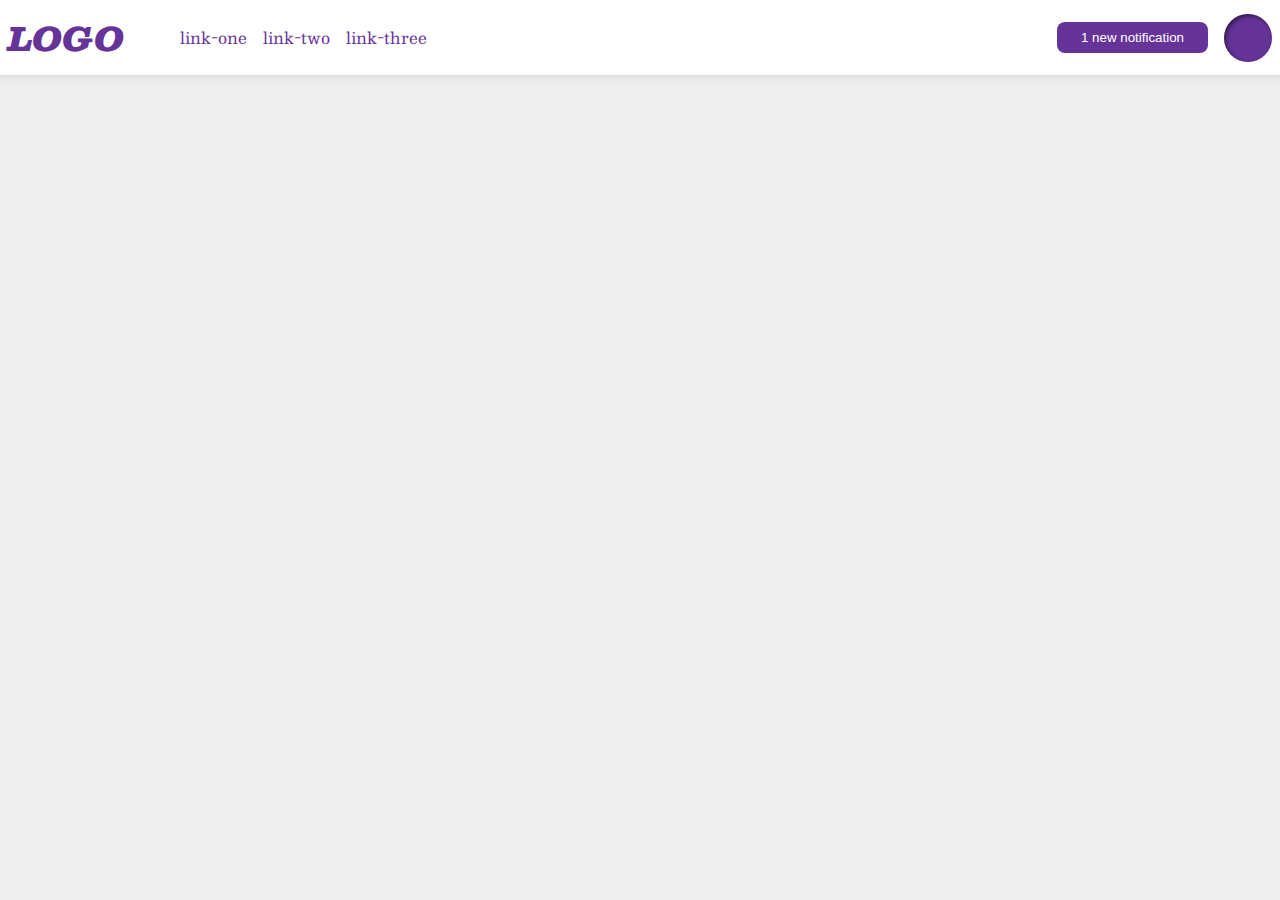
<file: foundations/flex/03-flex-header-2/index.html>
<!DOCTYPE html>
<html lang="en">
  <head>
    <meta charset="UTF-8">
    <meta http-equiv="X-UA-Compatible" content="IE=edge">
    <meta name="viewport" content="width=device-width, initial-scale=1.0">
    <title>Flex Header 2</title>
    <link rel="stylesheet" href="style.css">
  </head>
  <body>
    <div class="header">
      <div class="right-links">

        <div class="logo">
          LOGO
        </div>
        <ul class="links">
          <li><a href="https://google.com">link-one</a></li>
          <li><a href="https://google.com">link-two</a></li>
          <li><a href="https://google.com">link-three</a></li>
        </ul>
      </div>
      
      <div class="left-links">
        <button class="notifications">
          1 new notification
        </button>
        <div class="profile-image"></div>
      </div>
    </div>
  </body>
</html>
</file>
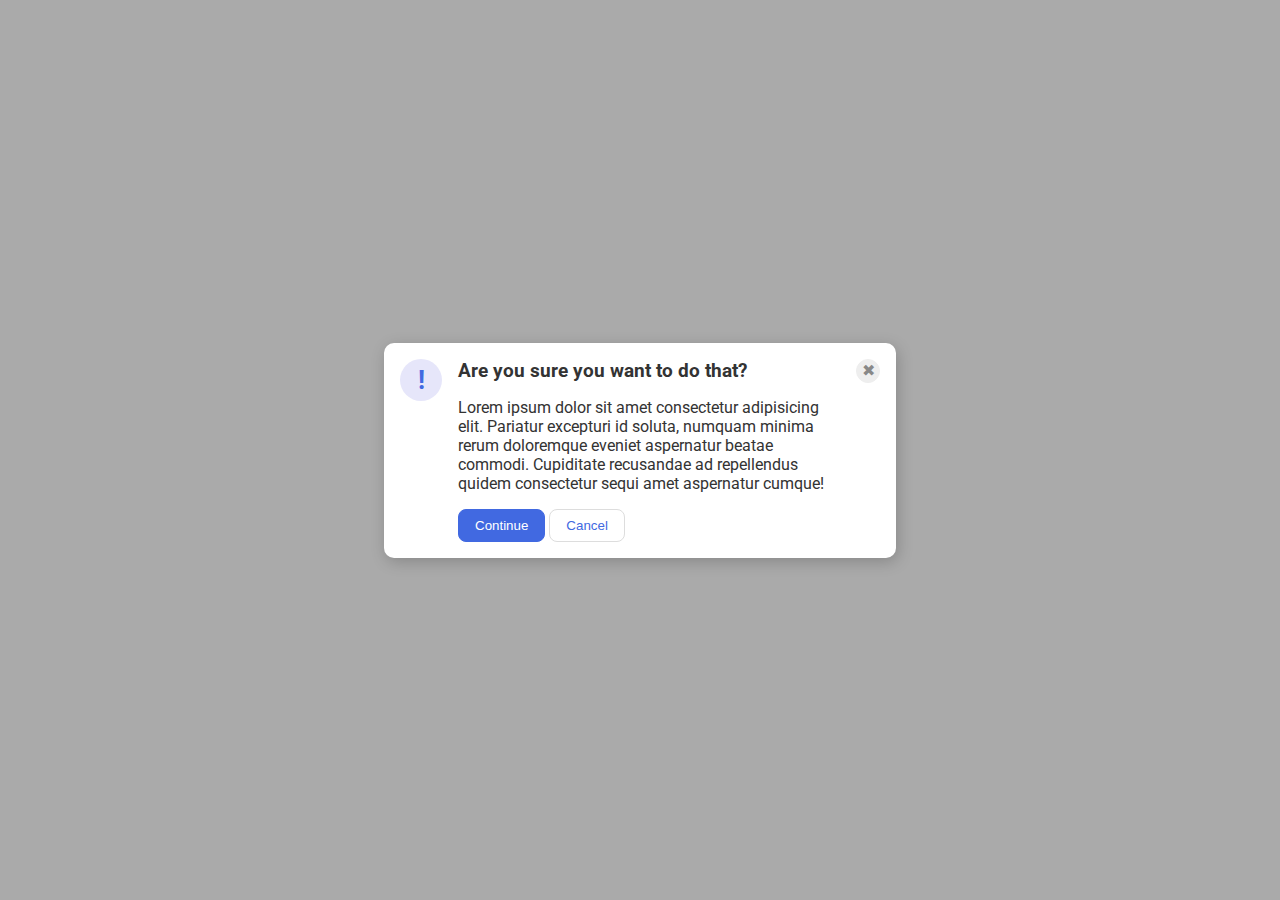
<file: foundations/flex/05-flex-modal/index.html>
<!DOCTYPE html>
<html lang="en">
  <head>
    <meta charset="UTF-8">
    <meta http-equiv="X-UA-Compatible" content="IE=edge">
    <meta name="viewport" content="width=device-width, initial-scale=1.0">
    <link rel="stylesheet" href="style.css">
    <title>Modal</title>
  </head>
  <body>
    <div class="modal">

      <div class="icon">!</div>
      <div class="modal-center">

        <div class="header">Are you sure you want to do that?</div>
        <div class="text">Lorem ipsum dolor sit amet consectetur adipisicing elit. Pariatur excepturi id soluta, numquam minima rerum doloremque eveniet aspernatur beatae commodi. Cupiditate recusandae ad repellendus quidem consectetur sequi amet aspernatur cumque!</div>
        <div>

          <button class="continue">Continue</button>
          <button class="cancel">Cancel</button>
        </div>
      </div>
      <button class="close-button">✖</button>

    </div>
  </body>
</html>
</file>
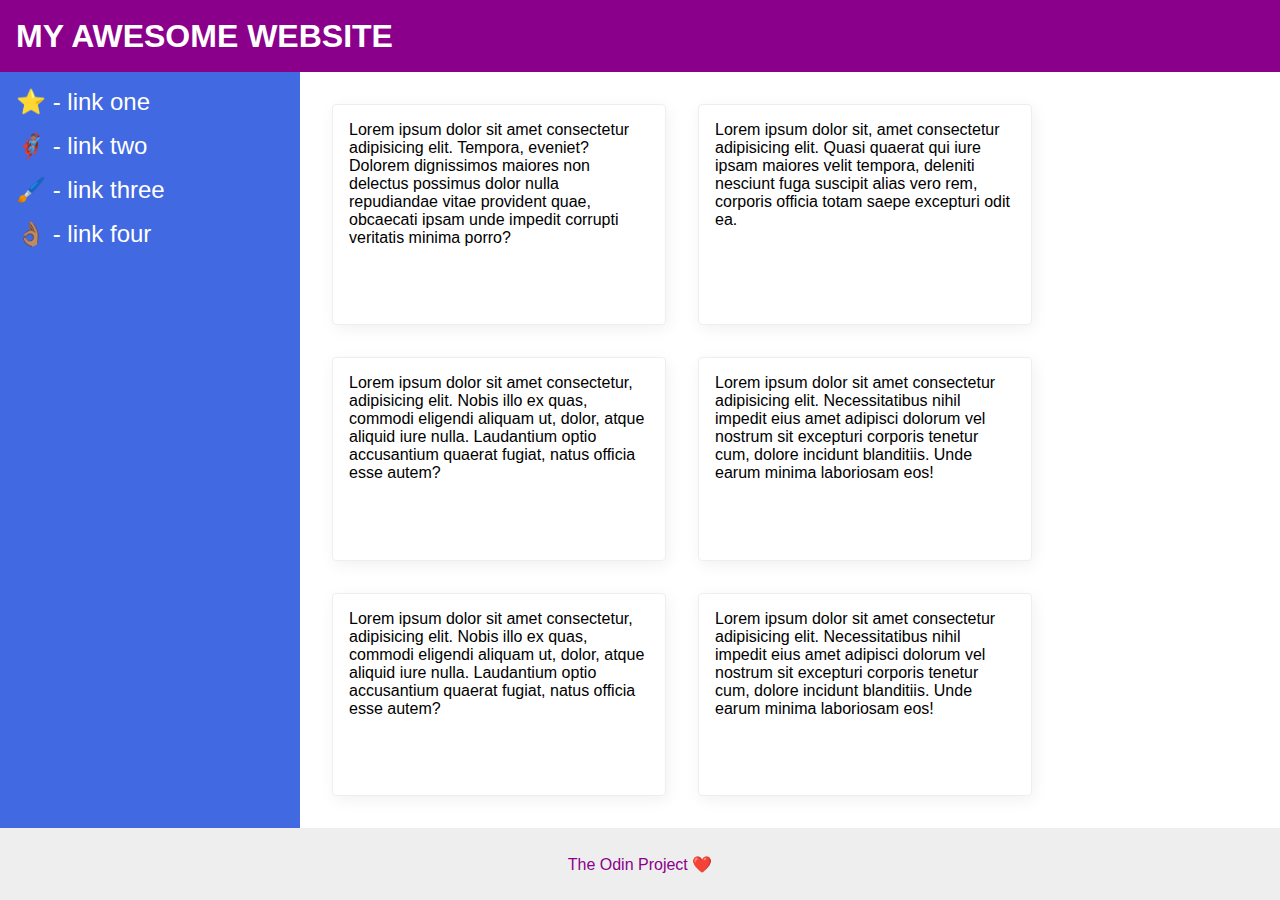
<file: foundations/flex/07-flex-layout-2/index.html>
<!DOCTYPE html>
<html lang="en">
  <head>
    <meta charset="UTF-8">
    <meta http-equiv="X-UA-Compatible" content="IE=edge">
    <meta name="viewport" content="width=device-width, initial-scale=1.0">
    <title>The Holy Grail</title>
    <link rel="stylesheet" href="style.css">
  </head>
  <body>
    <div class="header">
      MY AWESOME WEBSITE
    </div>
    <div class="main">
      
      <div class="sidebar">
        <ul>
          <li><a href="#">⭐ - link one</a></li>
          <li><a href="#">🦸🏽‍♂️ - link two</a></li>
          <li><a href="#">🖌️ - link three</a></li>
          <li><a href="#">👌🏽 - link four</a></li>
        </ul>
      </div>
      <div class="card-section">

        <div class="card">Lorem ipsum dolor sit amet consectetur adipisicing elit. Tempora, eveniet? Dolorem dignissimos maiores non delectus possimus dolor nulla repudiandae vitae provident quae, obcaecati ipsam unde impedit corrupti veritatis minima porro?</div>
        <div class="card">Lorem ipsum dolor sit, amet consectetur adipisicing elit. Quasi quaerat qui iure ipsam maiores velit tempora, deleniti nesciunt fuga suscipit alias vero rem, corporis officia totam saepe excepturi odit ea.</div>
        <div class="card">Lorem ipsum dolor sit amet consectetur, adipisicing elit. Nobis illo ex quas, commodi eligendi aliquam ut, dolor, atque aliquid iure nulla. Laudantium optio accusantium quaerat fugiat, natus officia esse autem?</div>
        <div class="card">Lorem ipsum dolor sit amet consectetur adipisicing elit. Necessitatibus nihil impedit eius amet adipisci dolorum vel nostrum sit excepturi corporis tenetur cum, dolore incidunt blanditiis. Unde earum minima laboriosam eos!</div>
        <div class="card">Lorem ipsum dolor sit amet consectetur, adipisicing elit. Nobis illo ex quas, commodi eligendi aliquam ut, dolor, atque aliquid iure nulla. Laudantium optio accusantium quaerat fugiat, natus officia esse autem?</div>
        <div class="card">Lorem ipsum dolor sit amet consectetur adipisicing elit. Necessitatibus nihil impedit eius amet adipisci dolorum vel nostrum sit excepturi corporis tenetur cum, dolore incidunt blanditiis. Unde earum minima laboriosam eos!</div>
        
      </div>
      
    </div>
    <div class="footer">
      The Odin Project ❤️
    </div>
  </body>
</html>
</file>
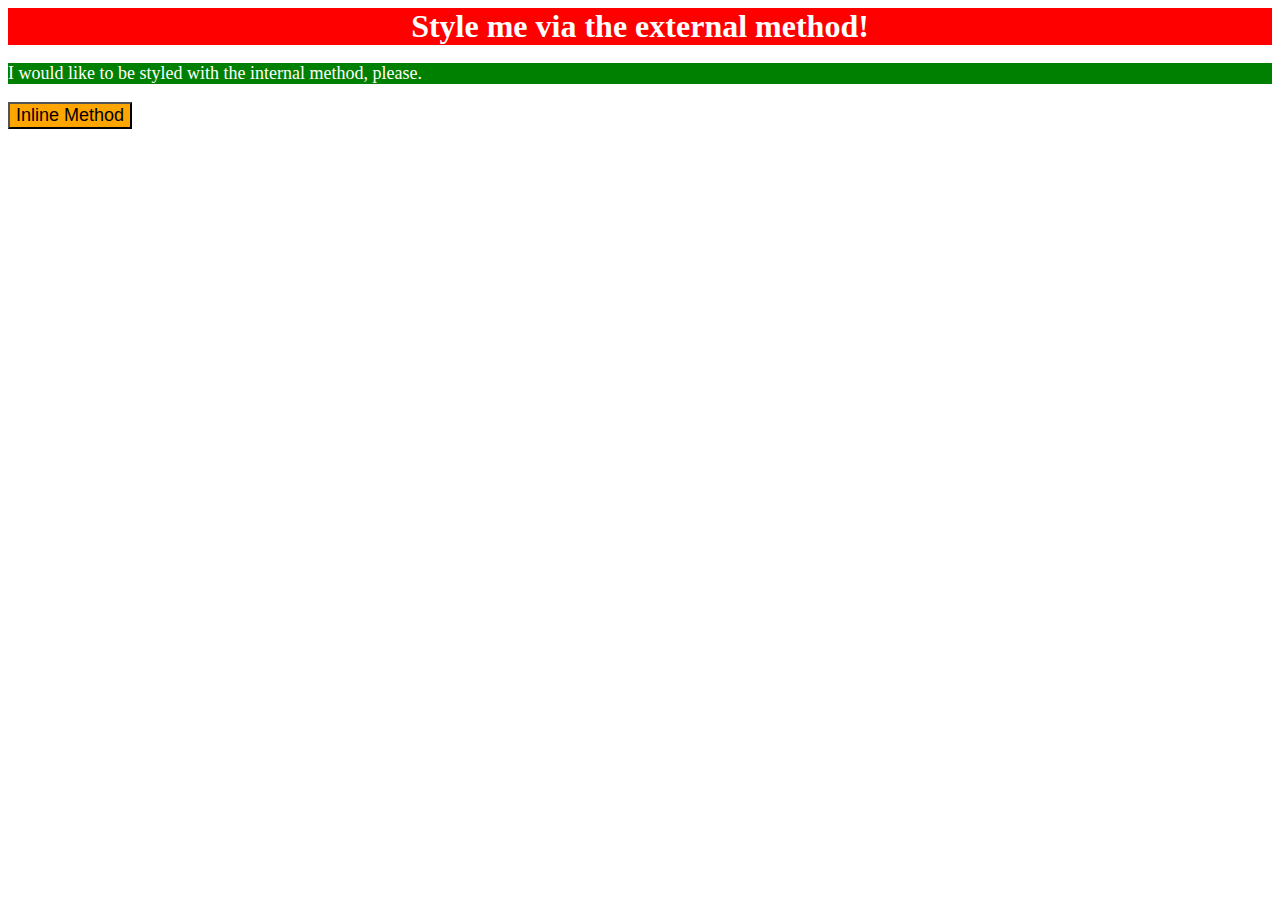
<file: foundations/intro-to-css/01-css-methods/index.html>
<!DOCTYPE html>
<html lang="en">
  <head>
    <meta charset="UTF-8">
    <meta http-equiv="X-UA-Compatible" content="IE=edge">
    <meta name="viewport" content="width=device-width, initial-scale=1.0">
    <link rel="stylesheet" href="style.css">
    <style>
      p {
        background-color: green;
        color: white;
        font-size: 18px;
      }
    </style>
    <title>Methods for Adding CSS</title>
  </head>
  <body>
    <div>Style me via the external method!</div>
    <p>I would like to be styled with the internal method, please.</p>
    <button style="background-color: orange; font-size: 18px;">Inline Method</button>
  </body>
</html>
</file>
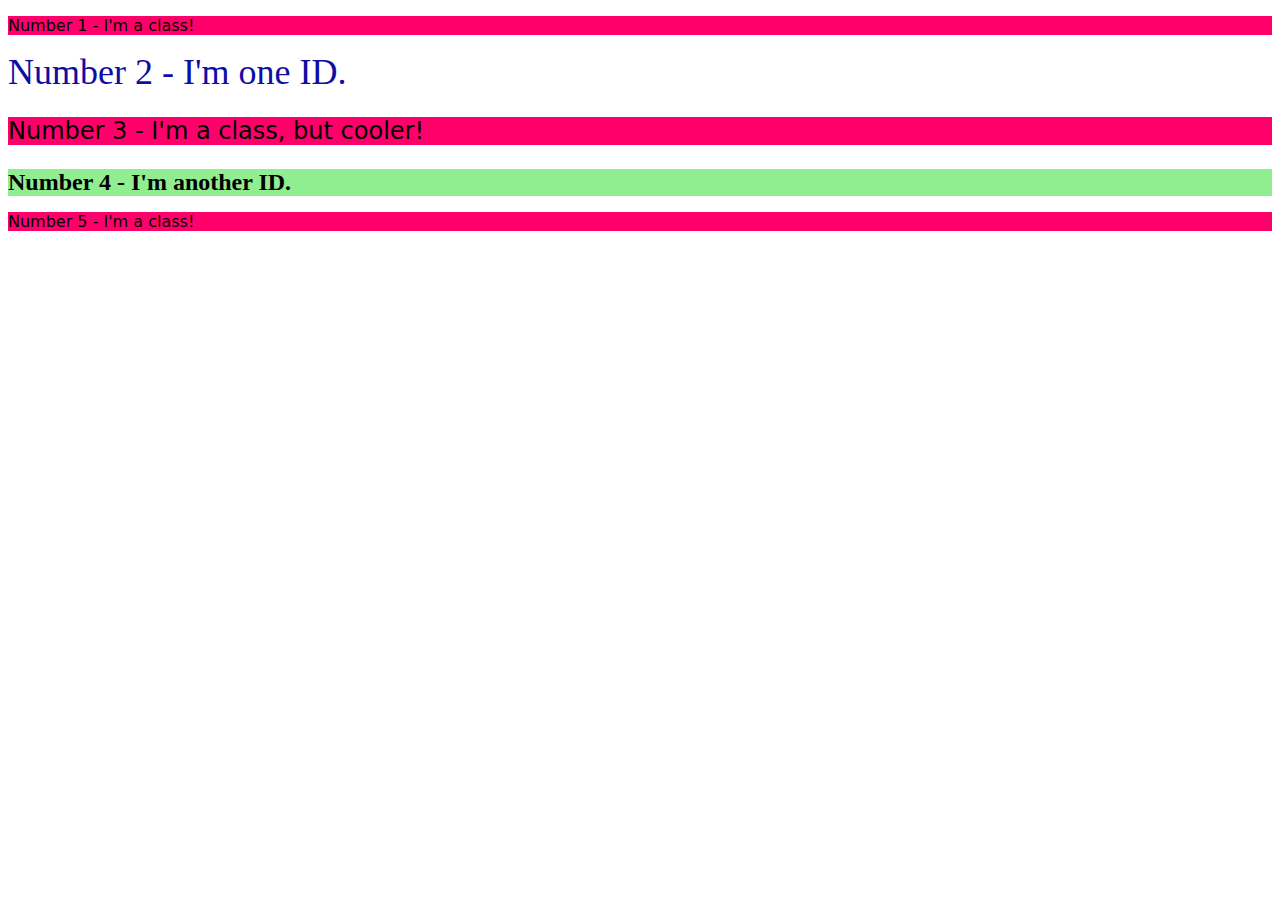
<file: foundations/intro-to-css/02-class-id-selectors/index.html>
<!DOCTYPE html>
<html lang="en">
  <head>
    <meta charset="UTF-8">
    <meta http-equiv="X-UA-Compatible" content="IE=edge">
    <meta name="viewport" content="width=device-width, initial-scale=1.0">
    <title>Class and ID Selectors</title>
    <link rel="stylesheet" href="style.css">
  </head>
  <body>
    <p class="top-odd">Number 1 - I'm a class!</p>
    <div id="second-elemnt">Number 2 - I'm one ID.</div>
    <p  class="top-font-24px top-odd">Number 3 - I'm a class, but cooler!</p>
    <div id="forth-elemnt" class="top-font-24px">Number 4 - I'm another ID.</div>
    <p class="top-odd">Number 5 - I'm a class!</p>
  </body>
</html>
</file>
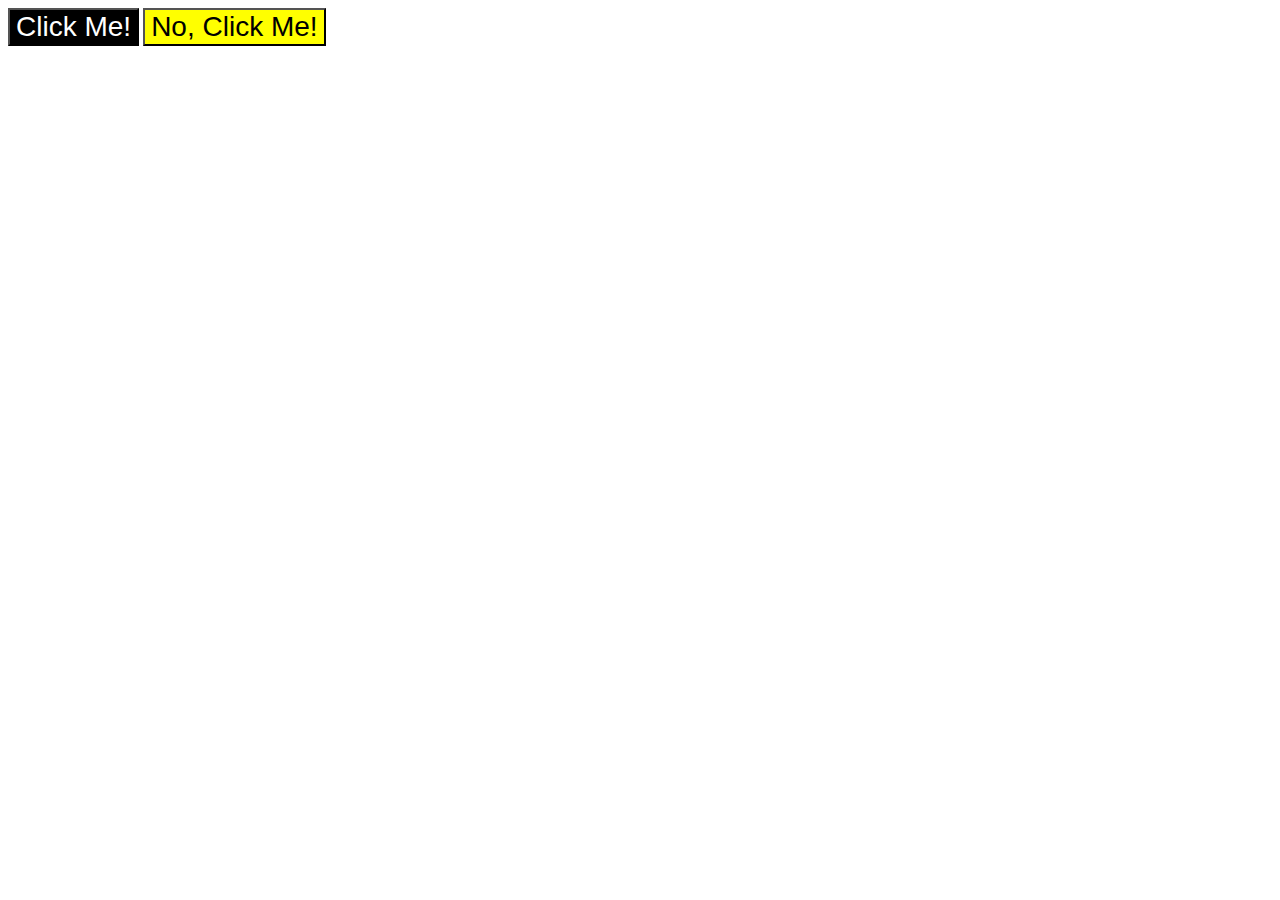
<file: foundations/intro-to-css/03-grouping-selectors/index.html>
<!DOCTYPE html>
<html lang="en">
  <head>
    <meta charset="UTF-8">
    <meta http-equiv="X-UA-Compatible" content="IE=edge">
    <meta name="viewport" content="width=device-width, initial-scale=1.0">
    <title>Grouping Selectors</title>
    <link rel="stylesheet" href="style.css">
  </head>
  <body>
    <button class="top-bg-black top-color-white top-fonts top-font-28px">Click Me!</button>
    <button class="top-fonts top-font-28px top-bg-yellow">No, Click Me!</button>
  </body>
</html>
</file>
<file: foundations/flex/03-flex-header-2/style.css>
/* this is some magical font-importing.  
you'll learn about it later. */
@import url('https://fonts.googleapis.com/css2?family=Besley:ital,wght@0,400;1,900&display=swap');

body {
  margin: 0;
  background: #eee;
  font-family: Besley, serif;
}

.header {
  background: white;
  border-bottom: 1px solid #ddd;
  box-shadow: 0 0 8px rgba(0,0,0,.1);
  display: flex;
  justify-content: space-between;
  padding: 8px;

}

.profile-image {
  background: rebeccapurple;
  box-shadow: inset 2px 2px 4px rgba(0,0,0,.5);
  border-radius: 50%;
  width: 48px;
  height: 48px;
}
.left-links, .right-links, .right-links ul {
  gap: 16px;
  align-items: center;
  display: flex;
}
.logo {
  color: rebeccapurple;
  font-size: 32px;
  font-weight: 900;
  font-style: italic;
}

button {
  border: none;
  border-radius: 8px;
  background: rebeccapurple;
  color: white;
  padding: 8px 24px;
}

a {
  /* this removes the line under our links */
  text-decoration: none;
  color: rebeccapurple;
}

ul {
  list-style-type: none;
}
</file>
<file: foundations/flex/05-flex-modal/style.css>
@import url('https://fonts.googleapis.com/css2?family=Roboto:wght@400;700&display=swap');

html, body {
  height: 100%;
}

body {
  font-family: Roboto, sans-serif;
  margin: 0;
  background: #aaa;
  color: #333;
  /* I'll give you this one for free lol */
  display: flex;
  align-items: center;
  justify-content: center;
}

.modal {
  background: white;
  width: 480px;
  border-radius: 10px;
  box-shadow: 2px 4px 16px rgba(0,0,0,.2);
  display: flex;
  justify-content: center;
  padding: 16px;
  gap: 16px;
}

.icon {
  color: royalblue;
  font-size: 26px;
  font-weight: 700;
  background: lavender;
  width: 42px;
  height: 42px;
  border-radius: 50%;
  display: flex;
  flex-shrink: 0;
  align-items: center;
  justify-content: center;
}
.modal-center {
  display: flex;
  flex-direction: column;
  gap: 16px;
}
.close-button {
  background: #eee;
  border-radius: 50%;
  color: #888;
  font-weight: 400;
  font-size: 16px;
  height: 24px;
  width: 24px;
  display: flex;
  flex-shrink: 0;
  align-items: center;
  justify-content: center;
  border: 1px solid #eee;
  padding: 0;
}
.header {
  font-weight: bold;
  font-size: 1.2rem;
}
button {
  cursor: pointer;
  padding: 8px 16px;
  border-radius: 8px;
}

button.continue {
  background: royalblue;
  border: 1px solid royalblue;
  color: white;
}

button.cancel {
  background: white;
  border: 1px solid #ddd;
  color: royalblue;
}
</file>
<file: foundations/flex/07-flex-layout-2/style.css>
body {
  font-family: -apple-system, BlinkMacSystemFont, 'Segoe UI', Roboto, Oxygen, Ubuntu, Cantarell, 'Open Sans', 'Helvetica Neue', sans-serif;
  margin: 0;
  min-height: 100vh;
  display: flex;
  flex-direction: column;
}

.header {
  height: 72px;
  background: darkmagenta;
  color: white;
  font-size: 32px;
  font-weight: 900;
  display: flex;
  align-items: center;
  padding: 0 16px;
}

.main {
  display: flex;
  justify-content: flex-start;
  flex-grow: 1;
}
.footer {
  height: 72px;
  background: #eee;
  color: darkmagenta;
  display: flex;
  justify-content: center;
  align-items: center;
}

.sidebar {
  width: 300px;
  background: royalblue;
  box-sizing: border-box;
  flex-shrink: 0;
  padding: 16px;
}
.sidebar ul {
  list-style-type: none;
  margin: 0;
  padding: 0;
}
.sidebar li {
  margin-bottom: 16px;
}
.sidebar a {
  text-decoration: none;
  color: white;
  font-size: 24px;
}
.card-section {
  display: flex;
  flex-wrap: wrap;
  gap: 32px;
  padding: 32px;
}
.card {
  border: 1px solid #eee;
  box-shadow: 2px 4px 16px rgba(0,0,0,.06);
  border-radius: 4px;
  padding: 16px;
  width: 300px;
}
</file>
<file: foundations/intro-to-css/01-css-methods/style.css>
/* div: a red background, white text, a font size of 32px, center aligned, and bold */

div {
    background-color: red;
    color: white;
    font-size: 32px;
    text-align: center;
    font-weight: bold;
}
</file>
<file: foundations/intro-to-css/02-class-id-selectors/style.css>
.top-odd {
    background-color: hsl(335, 100%, 50%);
    font-family: Verdana, 'Dejavu Sans', sans-serif;
    
}
#second-elemnt {
    color: rgb(14, 14, 165);
    font-size: 36px;
}
.top-font-24px {
    font-size: 24px;
}
#forth-elemnt {
    background-color: #90ee90;
    font-weight: bold;
}
</file>
<file: foundations/intro-to-css/03-grouping-selectors/style.css>
.top-bg-black {
    background-color: black;
}

.top-color-white {
    color: #ffffff;
}
.top-bg-yellow {
    background-color: hsl(60, 100%, 50%);
}
.top-fonts {
    font-family: Helvetica, 'Times New Roman', sans-serif;
}
.top-font-28px {
    font-size: 28px;
}
</file>
